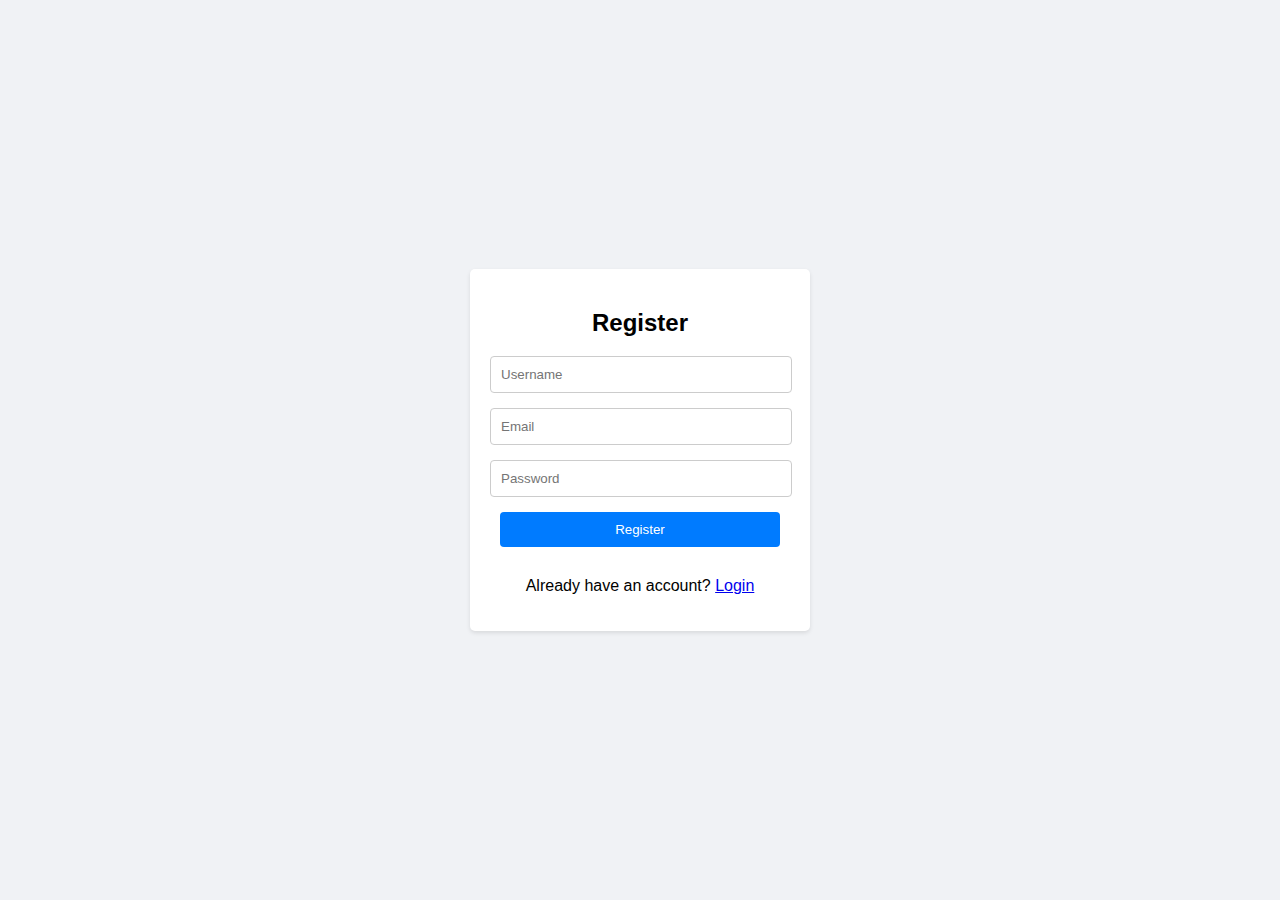
<file: register.html>
<!DOCTYPE html>
<html lang="en">
<head>
    <meta charset="UTF-8">
    <meta name="viewport" content="width=device-width, initial-scale=1.0">
    <!--<link rel="shortcut icon" href="./images/favicons/favicon.ico" type="image/x-icon">-->
    <link rel="shortcut icon" href="./images/newlogo.svg" type="image/x-icon">
    <title>User Registration</title>
    <link rel="stylesheet" href="styles/auth-styles.css">
</head>
<body>
    <div class="container">
        <h2>Register</h2>
        <form id="registerForm">
            <input type="text" id="username" placeholder="Username" required>
            <input type="email" id="email" placeholder="Email" required>
            <input type="password" id="password" placeholder="Password" required>
            <button type="submit">Register</button>
        </form>
        <p>Already have an account? <a href="user.html">Login</a></p>
    </div>
</body>
</html>
</file>
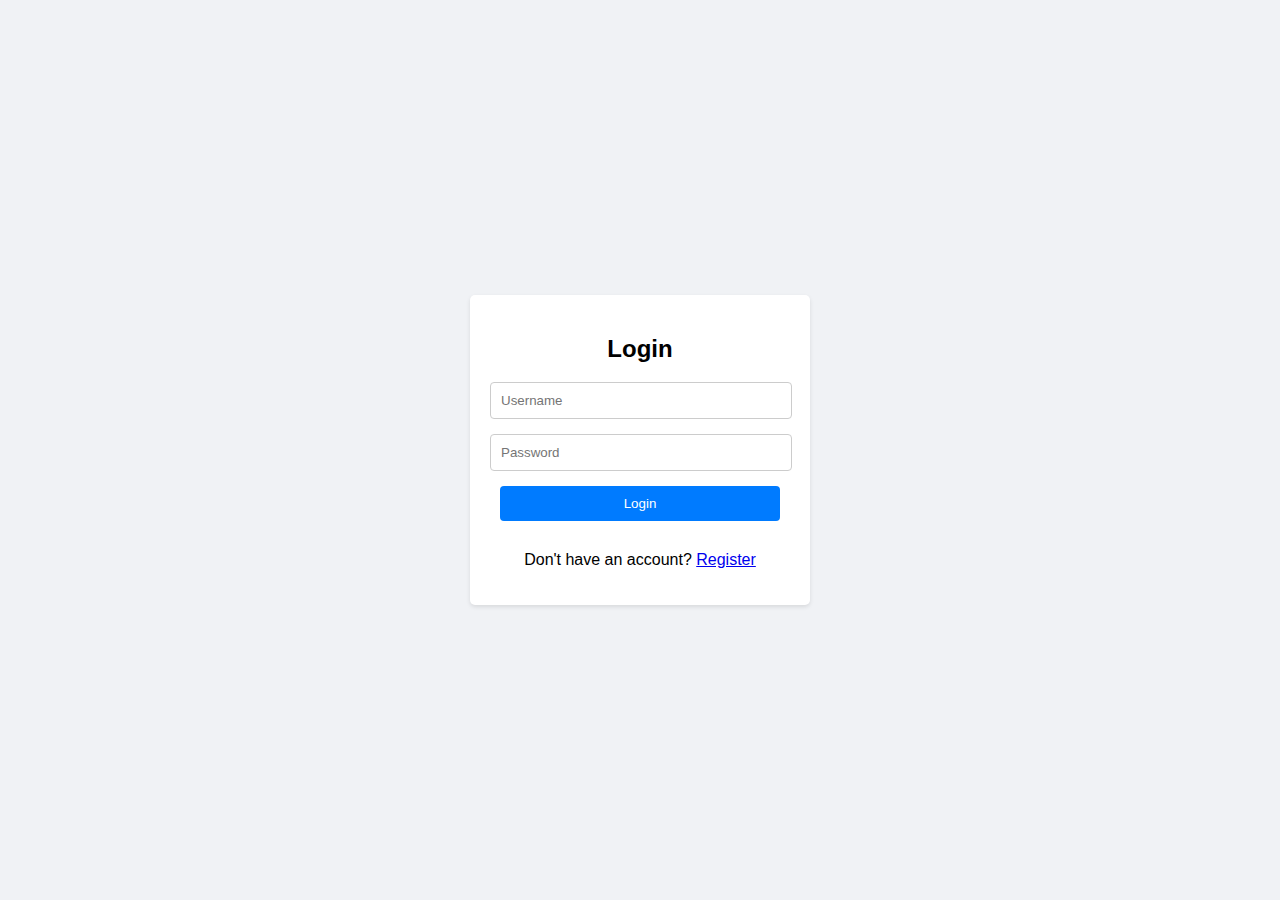
<file: user.html>
<!DOCTYPE html>
<html lang="en">
<head>
    <meta charset="UTF-8">
    <meta name="viewport" content="width=device-width, initial-scale=1.0">
    <!--<link rel="shortcut icon" href="./images/favicons/favicon.ico" type="image/x-icon">-->
    <link rel="shortcut icon" href="./images/newlogo.svg" type="image/x-icon">
    <title>User Authentication</title>
    <link rel="stylesheet" href="styles/auth-styles.css">
</head>
<body>
    <div class="container">
        <h2>Login</h2>
        <form id="loginForm">
            <input type="text" id="username" placeholder="Username" required>
            <input type="password" id="password" placeholder="Password" required>
            <button type="submit">Login</button>
        </form>
        <p>Don't have an account? <a href="register.html">Register</a></p>
    </div>
</body>
</html>
</file>
<file: styles/auth-styles.css>
body {
    font-family: Arial, sans-serif;
    background-color: #f0f2f5;
    display: flex;
    justify-content: center;
    align-items: center;
    height: 100vh;
    margin: 0;
}

.container {
    background-color: #fff;
    padding: 20px;
    border-radius: 5px;
    box-shadow: 0 2px 4px rgba(0, 0, 0, 0.1);
    width: 300px;
    text-align: center;
}

input[type="text"],
input[type="password"],
button {
    width: calc(100% - 20px);
    padding: 10px;
    margin-bottom: 15px;
    border: 1px solid #ccc;
    border-radius: 4px;
}

button {
    background-color: #007bff;
    color: white;
    border: none;
    cursor: pointer;
}

button:hover {
    background-color: #0056b3;
}

body {
    font-family: Arial, sans-serif;
    background-color: #f0f2f5;
    display: flex;
    justify-content: center;
    align-items: center;
    height: 100vh;
    margin: 0;
}

.container {
    background-color: #fff;
    padding: 20px;
    border-radius: 5px;
    box-shadow: 0 2px 4px rgba(0, 0, 0, 0.1);
    width: 300px;
    text-align: center;
}

input[type="text"],
input[type="email"],
input[type="password"],
button {
    width: calc(100% - 20px);
    padding: 10px;
    margin-bottom: 15px;
    border: 1px solid #ccc;
    border-radius: 4px;
}

button {
    background-color: #007bff;
    color: white;
    border: none;
    cursor: pointer;
}

button:hover {
    background-color: #0056b3;
}

p {
    margin-top: 15px;
}
</file>
